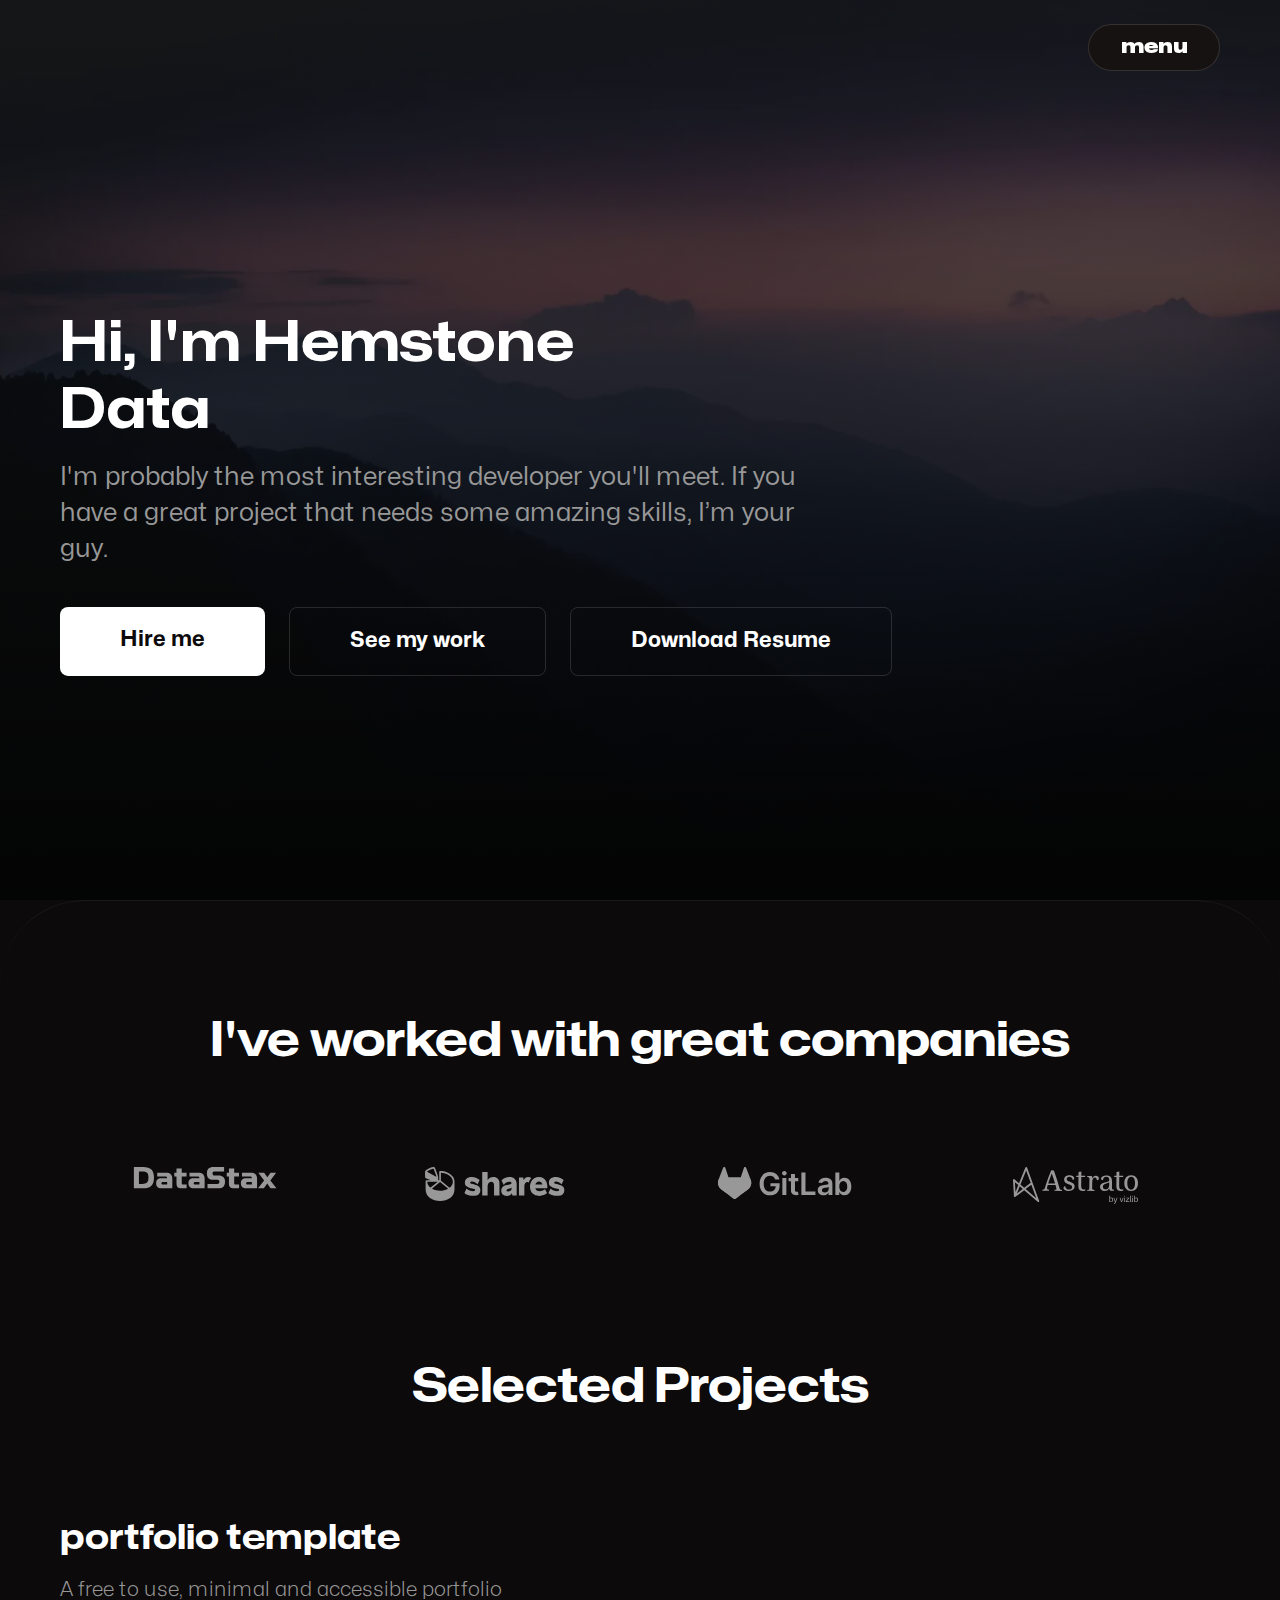
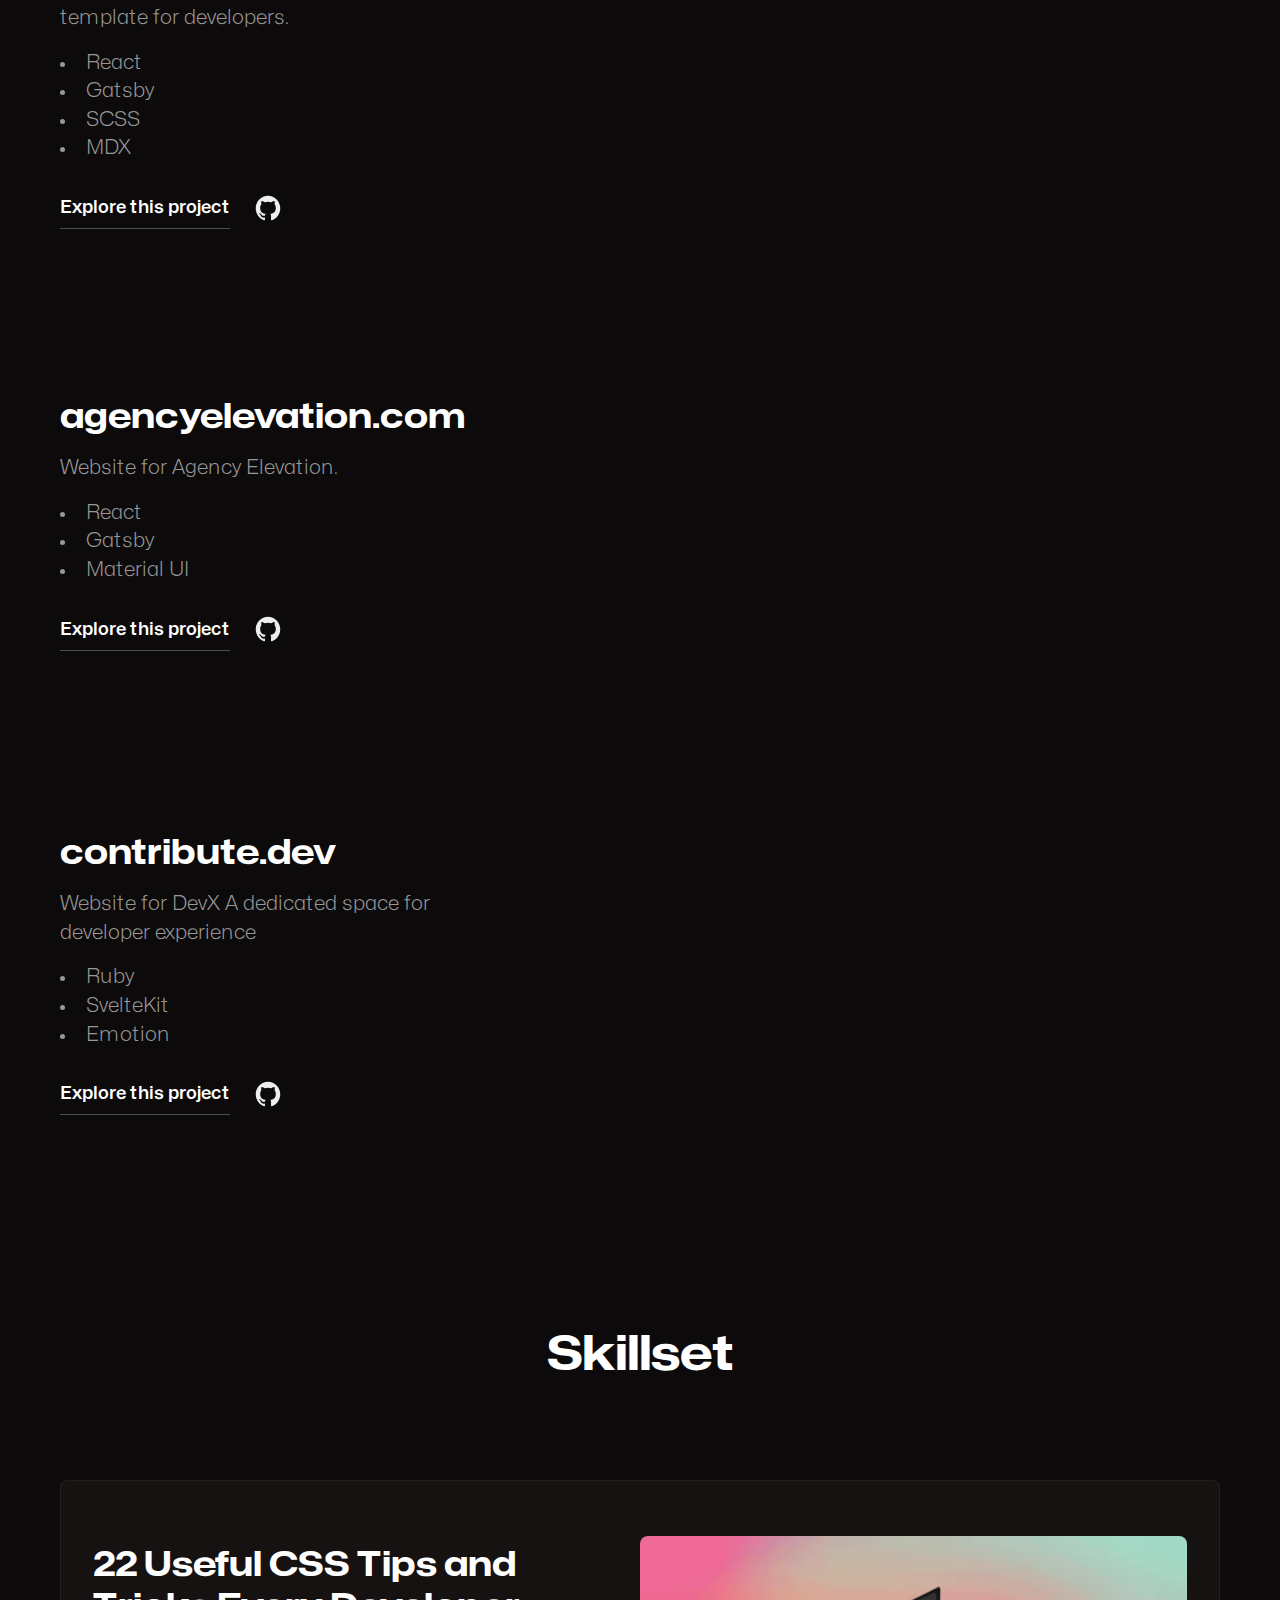
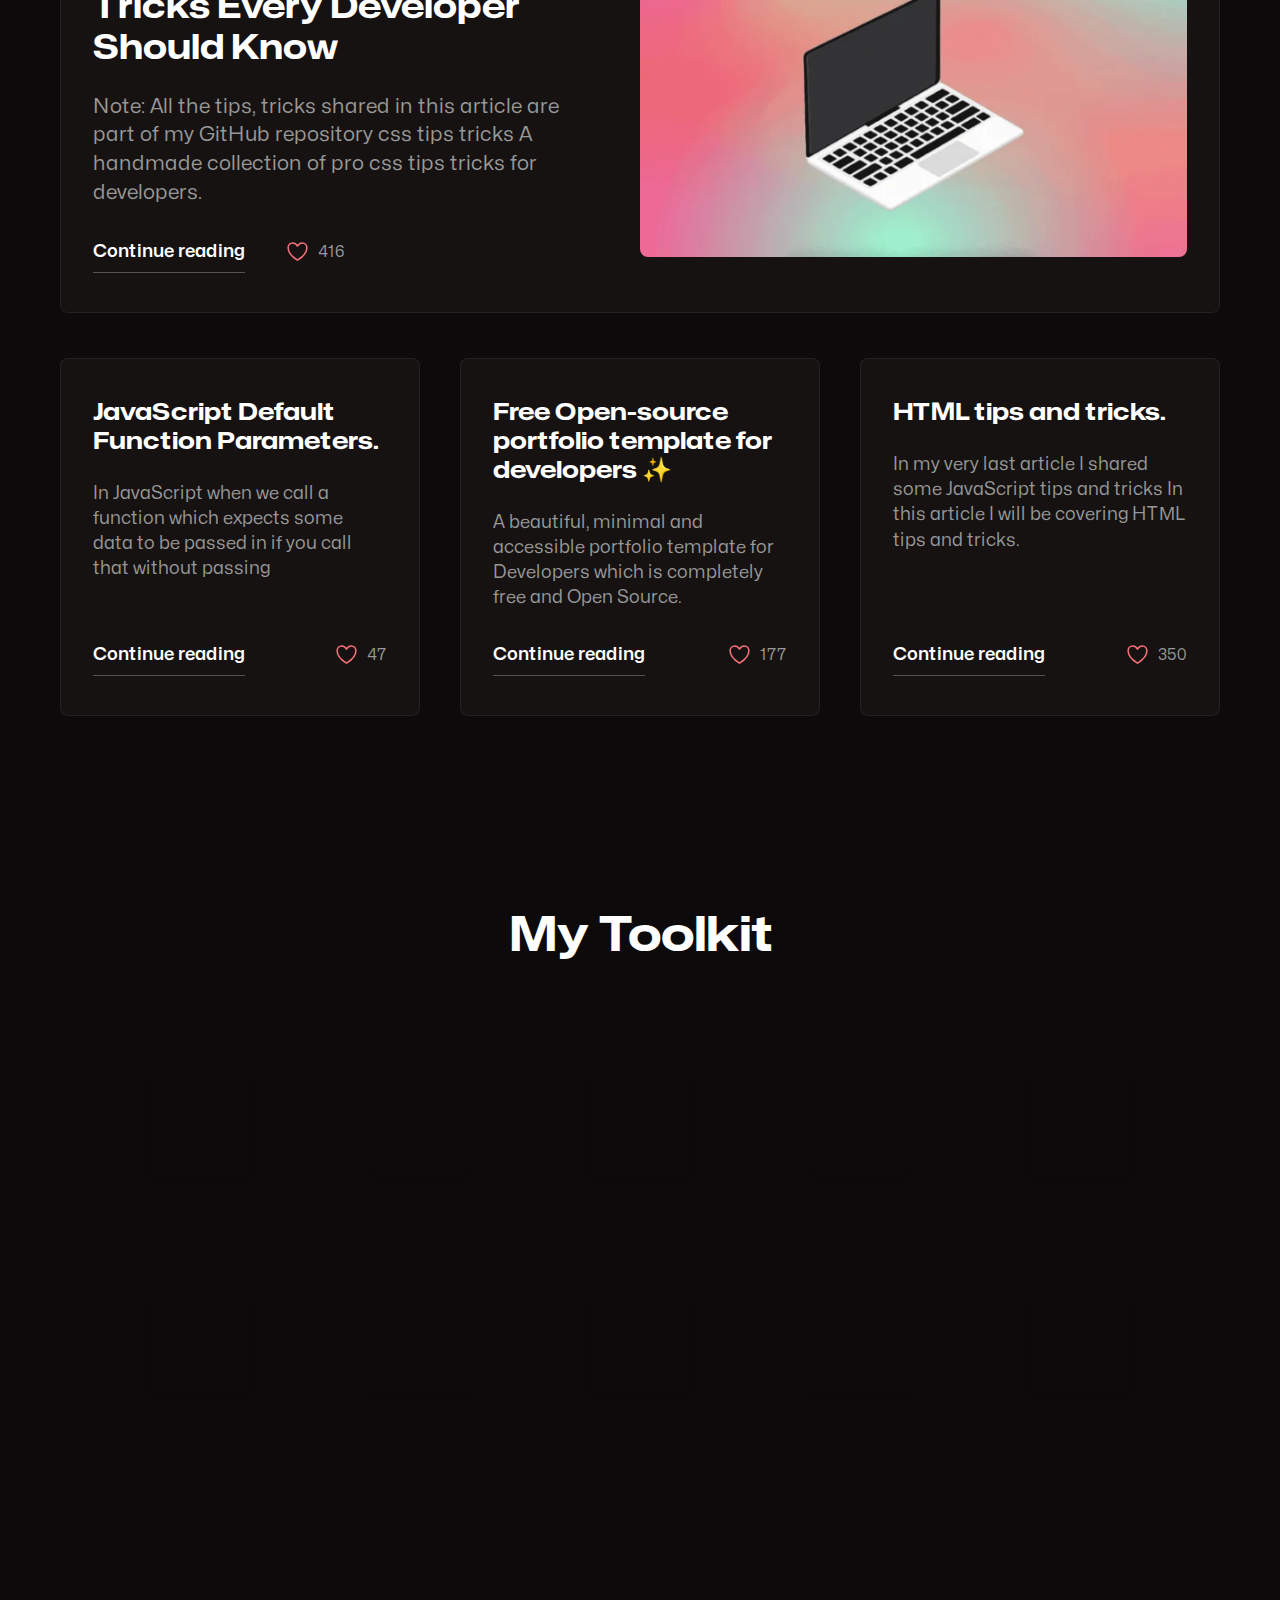
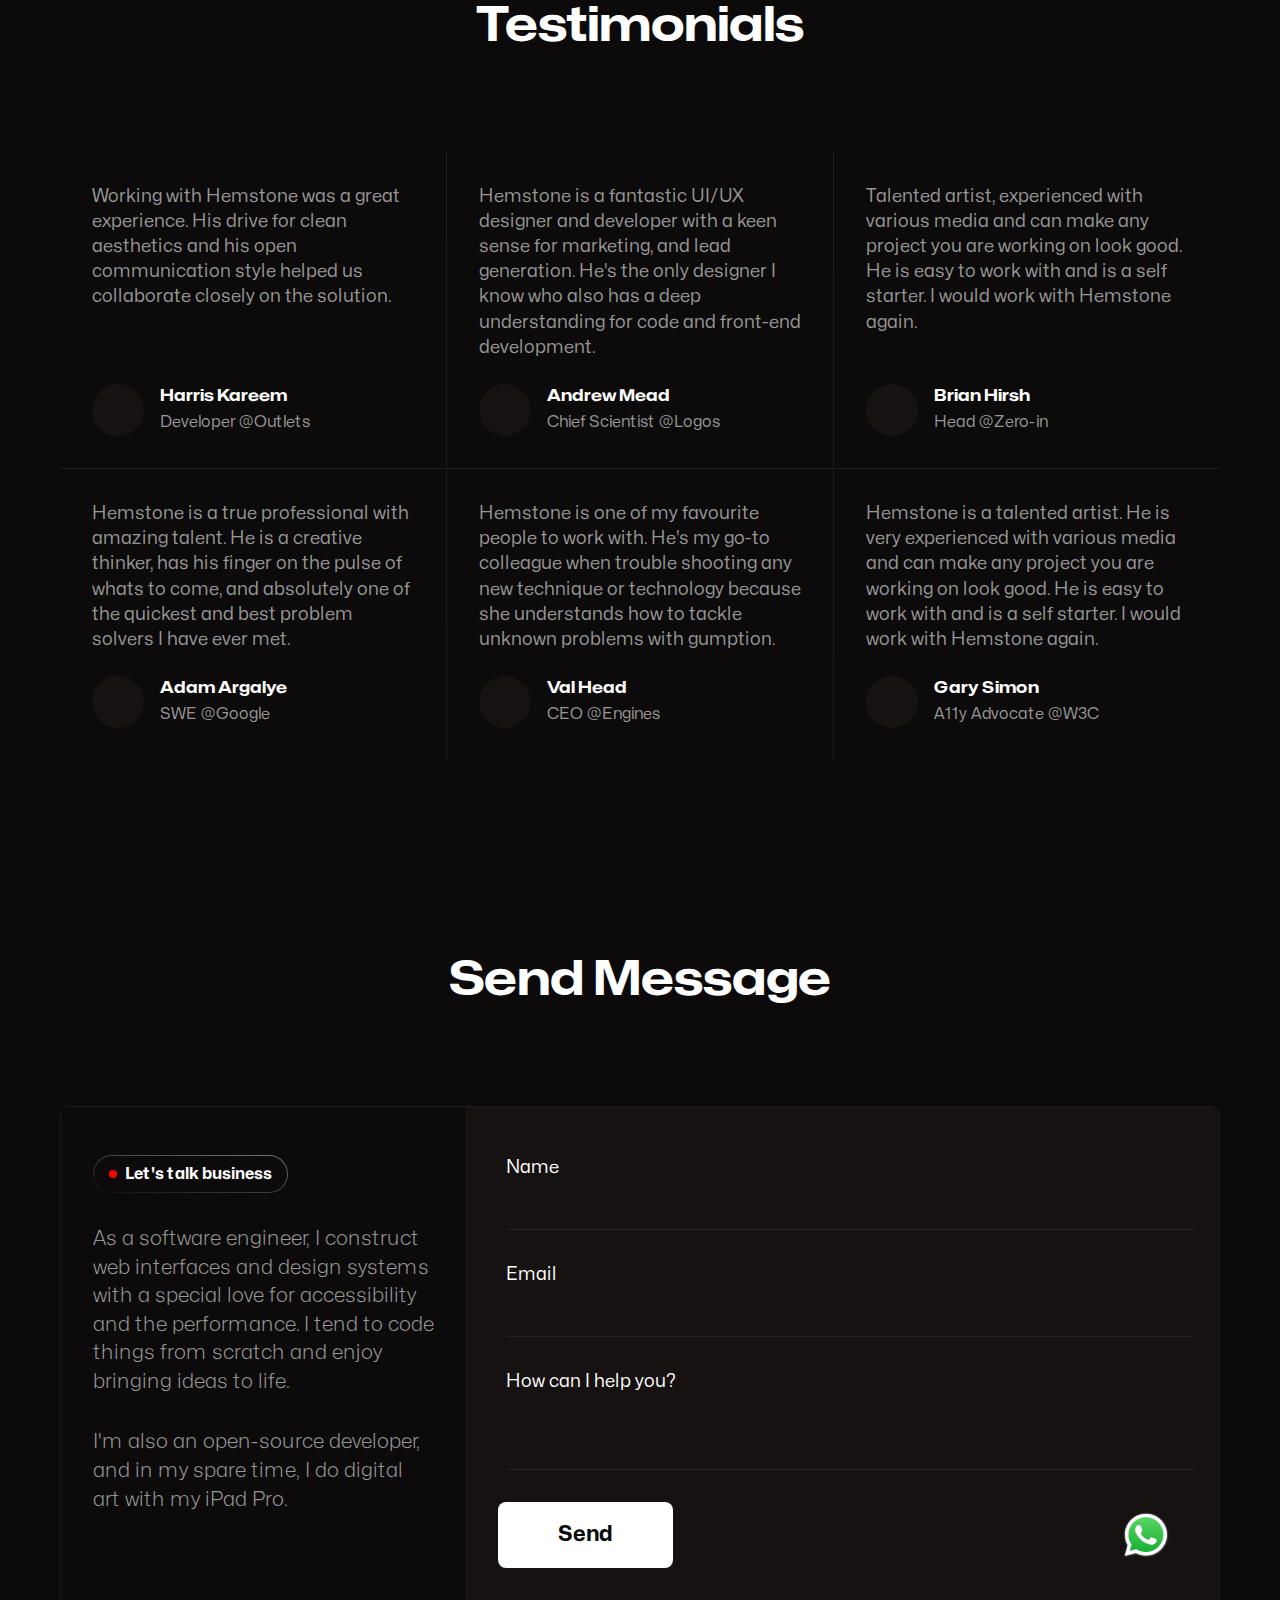
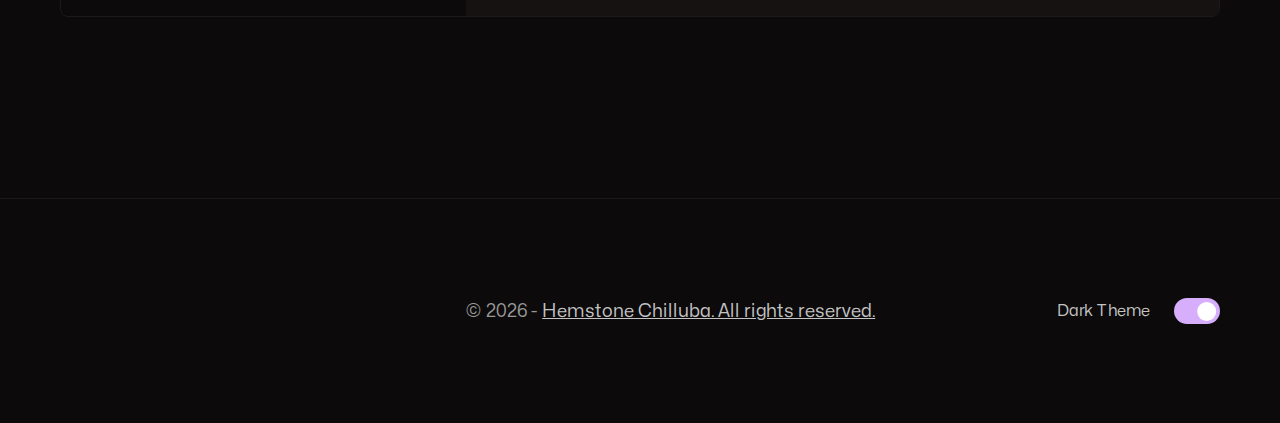
<file: index.html>
<!--
  Greetings!

  This delightful template has been meticulously crafted and brought to life by Syed Mohsin. It is generously shared with the world, inviting you to unleash your creativity and tailor it to your heart's content.
-->

<!-- For any inquiries or collaborations reach out to me at devsyedmohsin@gmail.com -->

<!--
  Embrace the guidance inscribed within the comments below to fashion an awe-inspiring portfolio of your own.
-->


<!DOCTYPE html>
<html lang="en">
  <head>
    <meta charset="UTF-8" />
    <meta http-equiv="X-UA-Compatible" content="IE=edge" />
    <meta name="viewport" content="width=device-width, initial-scale=1.0" />
    <meta name="robots" content="index, follow" />
    <link rel="stylesheet" href="https://cdnjs.cloudflare.com/ajax/libs/font-awesome/5.15.4/css/all.min.css">


    <!-- Read and update content attributes accordingly  -->

    <meta
      name="description"
      content="Welcome to my portfolio website. I am a front-end web developer and I specialize in creating user-friendly, responsive and accessible websites. Explore my projects, open-source work and contact me for any inquiries or collaborations."
    />

    <!-- Google / Search Engine Tags -->
<meta itemprop="name" content="Syed Mohsin's Portfolio">
<meta itemprop="description" content="Welcome to my portfolio website. I am a front-end web developer and I specialize in creating user-friendly, responsive and accessible websites. Explore my projects, open-source work and contact me for any inquiries or collaborations.">

<!-- Reference screenshot of updated site's header in place of content -->
<meta itemprop="image" content="assets/images/sharing-card.png">

<!-- Facebook Meta Tags -->
<meta property="og:url" content="https://ossportfolio.netlify.app">
<meta property="og:type" content="website">
<meta property="og:title" content="Syed Mohsin's Portfolio">
<meta property="og:description" content="Welcome to my portfolio website. I am a front-end web developer and I specialize in creating user-friendly, responsive and accessible websites. Explore my projects, open-source work and contact me for any inquiries or collaborations.">

<!-- Reference screenshot of updated site's header in content -->
<meta property="og:image" content="assets/images/sharing-card.png">

<!-- Twitter Meta Tags -->
<meta name="twitter:card" content="summary_large_image">
<meta name="twitter:title" content="Syed Mohsin's Portfolio">
<meta name="twitter:description" content="Welcome to my portfolio website. I am a front-end web developer and I specialize in creating user-friendly, responsive and accessible websites. Explore my projects, open-source work and contact me for any inquiries or collaborations.">

<!-- Reference screenshot of updated site's header in content -->
<meta name="twitter:image" content="assets/images/sharing-card.png">


<!-- Update favicon href attribute with image of yourself -->
    <link
      rel="shortcut icon"
      href="assets/images/favicons.png"
      type="image/png"
    />

    <!-- Preloading fonts for better performance -->

    <link
      rel="preload"
      href="assets/fonts/Mona-Sans.woff2"
      as="font"
      type="font/woff2"
      crossorigin
    />

    <link rel="stylesheet" href="style.css"  />
    <script src="script.js" defer></script>

    <!-- Your name here -->
    <title>Hemstone Portfolio</title>
  </head>

  <body>

    <script>
      const theme = localStorage.getItem("theme") || "dark";
      document.body.classList.add(theme);
    </script>

    <header class="header">

      <div class="menu-btn-container">
        <div class="container">
          <button type="button"  class="menu-btn">menu</button>
        </div>
      </div>

      <nav class="nav hidden">
        <ol class="nav-items">
          <li class="nav-item"><a href="#">Home</a></li>
          <li class="nav-item"><a href="#work">My Work</a></li>
          <li class="nav-item"><a href="#blog">See Blog</a></li>
          <li class="nav-item"><a href="#skills">My Skills</a></li>
          <li class="nav-item">
            <a href="#contact" data-focused="last-focused">Contact</a>
          </li>
        </ol>
      </nav>
      
      <div class="container">
             <div class="header-textbox">
               <!-- Replace with your name and job title -->
               <h1 class="h1">
                 <span>Hi, I'm Hemstone</span>
                 <span id="job-title"></span>
               </h1>
           
               <!-- Add a small introductory paragraph about yourself -->
               <p class="header-text">
                I'm probably the most interesting developer you'll meet. If you have a great project that needs some amazing skills, I’m your guy.
               </p>
           
               <div class="header-btns">
                 <a href="#contact" class="btn btn-cta">Hire me</a>
                 <a href="#work" class="btn btn-secondary">See my work</a>
                 <a href="Hemstone Chilluba.pdf" download class="btn btn-secondary">Download Resume</a> <!-- Add this line -->
               </div>
             </div>
           </div>
           </header>
           
           <script>
             // Job titles to display with typing effect
             const jobTitles = ["Data Scientist", "Big Data Analyst", "Business Analyst", "AI Specialist"];
           
             // Get the job title element
             const jobTitleElement = document.getElementById('job-title');
           
             // Index to keep track of job titles
             let titleIndex = 0;
           
             // Index to keep track of characters
             let charIndex = 0;
           
             // Typing speed (milliseconds per character)
             const typingSpeed = 100;
           
             // Function to type characters
             function typeCharacter() {
               // Add the next character to the text
               jobTitleElement.textContent += jobTitles[titleIndex][charIndex];
           
               // Move to the next character
               charIndex++;
           
               // Check if all characters have been typed
               if (charIndex === jobTitles[titleIndex].length) {
                 setTimeout(deleteCharacter, 2000); // Wait before deleting characters
               } else {
                 setTimeout(typeCharacter, typingSpeed); // Continue typing characters
               }
             }
           
             // Function to delete characters
             function deleteCharacter() {
               // Remove the last character from the text
               jobTitleElement.textContent = jobTitleElement.textContent.slice(0, -1);
           
               // Check if all characters have been deleted
               if (jobTitleElement.textContent === '') {
                 titleIndex++; // Move to the next job title
                 if (titleIndex >= jobTitles.length) {
                   titleIndex = 0; // Loop back to the first job title
                 }
                 charIndex = 0; // Reset character index
                 setTimeout(typeCharacter, 0); // Start typing the next job title after a short delay
               } else {
                 setTimeout(deleteCharacter, 50); // Continue deleting characters
               }
             }
           
             // Start typing the initial job title
             setTimeout(typeCharacter, 500);
           </script>
      

    <main>
      <section class="client">
        <div class="container">
          <h2 class="h2">I've worked with great companies</h2>
          <div class="logos">
            <!-- Replace alt with client/company name and src attributes of images with path to relative img of client logo -->
            <div class="logo-group">
              <img
                loading="lazy"
                src="assets/images/trusted-by/stripe.svg"
                alt="Ideacraft"
                class="logo hide to-top"
              />

              <img
                loading="lazy"
                src="assets/images/trusted-by/datastax.svg"
                alt="Golden grid"
                class="logo"
              />

              <img
                loading="lazy"
                src="assets/images/trusted-by/coke.svg"
                alt="Theia"
                class="logo hide to-bottom"
              />
            </div>
            <div class="logo-group">
              <img
                loading="lazy"
                src="assets/images/trusted-by/gm.svg"
                alt="General motors"
                class="logo hide to-top"
              />

              <img
                loading="lazy"
                src="assets/images/trusted-by/shares.svg"
                alt="Chippy"
                class="logo"
              />
              <img
                loading="lazy"
                src="assets/images/trusted-by/shopify.svg"
                alt="Shopify"
                class="logo hide to-bottom"
              />
            </div>
            <div class="logo-group">
              <img
                loading="lazy"
                src="assets/images/trusted-by/agency-elevation.svg"
                alt="Agency elevation"
                class="logo hide to-top"
              /><img
                loading="lazy"
                src="assets/images/trusted-by/gitlab.svg"
                alt="Ron jones"
                class="logo"
              /><img
                loading="lazy"
                src="assets/images/trusted-by/duolingo.svg"
                alt="Mighty furniture's"
                class="logo hide to-bottom"
              />
            </div>
            <div class="logo-group">
              <img
                loading="lazy"
                src="assets/images/trusted-by/coyote.svg"
                alt="Bulls eye"
                class="logo hide to-top"
              />
              <img
                loading="lazy"
                src="assets/images/trusted-by/astrato.svg"
                alt="Chippy"
                class="logo"
              />
              <img
                loading="lazy"
                src="assets/images/trusted-by/mercado.svg"
                alt="Fastlane"
                class="logo hide to-bottom"
              />
            </div>
          </div>
        </div>
      </section>

      <section class="work">
        <div class="container">
          <h2 class="h2" id="work">Selected Projects</h2>
          <div class="work-boxes">
            <div class="work-box">
              <div class="work-textbox">
                <!-- Add your project title here -->
                <h3 class="h3">portfolio template</h3>
                <!-- Add small description of your project  -->
                <p class="work-text">
                  A free to use, minimal and accessible portfolio template for
                  developers.
                </p>
                <!-- Add technologies you used to build the project -->
                <ol class="work-technologies">
                  <li>React</li>
                  <li>Gatsby</li>
                  <li>SCSS</li>
                  <li>MDX</li>
                </ol>

                <div class="work-links">
                  <!-- Add url of project in href attribute -->
                  <a href="https://github.com/devsyedmohsin" target="_blank" rel="noopener" class="link"
                    >Explore this project</a
                  >

                  <!-- Add link to project source code in href attribute if applicable otherwise feel free to delete or comment the markup -->
                  <a
                    href="https://github.com/devsyedmohsin"
                    target="_blank"
                    rel="noopener"
                    title="Source code"
                  >
                    <img
                      src="assets/images/social-links/github.svg"
                      alt="GitHub"
                      loading="lazy"
                    />
                  </a>
                </div>
              </div>

         <!-- Update img src and alt attribute  -->

              <picture class="work-img">
                <img
                  loading="lazy"
                  src="assets/images/work/portfolio-template.webp"
                  alt="agency elevation"
                />
              </picture>
            </div>
            <div class="work-box">
              <div class="work-textbox">
                <!-- Add your project title here -->
                <h3 class="h3">agencyelevation.com</h3>
                <!-- Add small description of your project  -->

                <p class="work-text">Website for Agency Elevation.</p>
                <ol class="work-technologies">
                  <li>React</li>
                  <li>Gatsby</li>
                  <li>Material UI</li>
                </ol>
                <div class="work-links">
                  <!-- Add url of project in href attribute -->
                  <a href="#" target="_blank" rel="noopener" class="link"
                    >Explore this project</a
                  >

                     <!-- Add link to project source code in href attribute if applicable otherwise feel free to delete or comment the markup -->
                  <a
                    href="http://github.com/devsyedmohsin"
                    target="_blank"
                    rel="noopener"
                    title="Source code"
                  >
                    <img
                      src="assets/images/social-links/github.svg"
                      alt="GitHub"
                      loading="lazy"
                    />
                  </a>
                </div>
              </div>
         <!-- Update img src and alt attribute  -->
              <picture class="work-img">
                <img
                  loading="lazy"
                  src="assets/images/work/agency-elevation.webp"
                  alt="portfolio template"
                />
              </picture>
            </div>
            <div class="work-box">
              <div class="work-textbox">
                <!-- Add your project title here -->
                <h3 class="h3">contribute.dev</h3>
                <!-- Add small description of your project  -->
                <p class="work-text">
                  Website for DevX A dedicated space for developer experience
                </p>
                <ol class="work-technologies">
                  <li>Ruby</li>
                  <li>SvelteKit</li>
                  <li>Emotion</li>
                </ol>
                <div class="work-links">
                  <!-- Add url of project in href attribute -->
                  <a href="#" target="_blank" rel="noopener" class="link"
                    >Explore this project</a
                  >

                   <!-- Add link to project source code in href attribute if applicable otherwise feel free to delete or comment the markup -->
                  <a
                    href="#"
                    target="_blank"
                    rel="noopener"
                    title="Source code"
                  >
                    <img
                      src="assets/images/social-links/github.svg"
                      alt="GitHub"
                      loading="lazy"
                    />
                  </a>
                </div>
              </div>
         <!-- Update img src and alt attribute  -->
              <picture class="work-img">
                <img
                  loading="lazy"
                  src="assets/images/work/contribute-dev.webp"
                  alt="contribute dev"
                />
              </picture>
            </div>
          </div>
        </div>
      </section>

      <!-- I write blog posts on dev.to at https://dev.to/devsyedmohsin. I have linked my articles accordingly, so please update the article title, description, and link accordingly. For example, if you write an article on Medium, link your article to Medium. Also, don't forget to update the reaction count. -->

      <section class="article">
        <div class="container">
          <h2 class="h2" id="blog">Skillset</h2>
          <div class="article-boxes">
            <article class="article-box featured-article">
              <div class="article-textbox">
                <div>
                  <h3 class="h3">
                    22 Useful CSS Tips and Tricks Every Developer Should Know
                  </h3>
                  <p class="article-text">
                    Note: All the tips, tricks shared in this article are part
                    of my GitHub repository css tips tricks A handmade
                    collection of pro css tips tricks for developers.
                  </p>
                </div>
                <div class="article-info">
                  <a href="https://dev.to/devsyedmohsin" class="link" target="_blank" rel="noopener"
                    >Continue reading</a
                  >
                  <span class="reaction-count">
                    <img src="./assets/images/heart-outline.svg" alt="heart" />
                    416
                  </span>
                </div>
              </div>
              <picture class="article-illustration">
                <img
                  src="assets/images/featured-blog.webp"
                  alt="MacBook Pro"
                  loading="lazy"
                />
              </picture>
            </article>
            <article class="article-box">
              <div class="article-textbox">
                <div>
                  <h3 class="h4">JavaScript Default Function Parameters.</h3>
                  <p class="article-text">
                    In JavaScript when we call a function which expects some
                    data to be passed in if you call that without passing
                  </p>
                </div>
                <div class="article-info">
                  <a href="https://dev.to/devsyedmohsin" class="link" target="_blank" rel="noopener"
                    >Continue reading</a
                  >
                  <span class="reaction-count">
                    <img
                      src="./assets/images/heart-outline.svg"
                      alt="heart"
                      loading="lazy"
                    />
                    47
                  </span>
                </div>
              </div>
            </article>
            <article class="article-box">
              <div class="article-textbox">
                <div>
                  <h3 class="h4">
                    Free Open-source portfolio template for developers ✨
                  </h3>
                  <p class="article-text">
                    A beautiful, minimal and accessible portfolio template for
                    Developers which is completely free and Open Source.
                  </p>
                </div>
                <div class="article-info">
                  <a href="https://dev.to/devsyedmohsin/free-open-source-portfolio-template-for-developers-4g1d" class="link" target="_blank" rel="noopener"
                    >Continue reading</a
                  >
                  <span class="reaction-count">
                    <img
                      src="./assets/images/heart-outline.svg"
                      alt="heart"
                      loading="lazy"
                    />
                    177
                  </span>
                </div>
              </div>
            </article>
            <article class="article-box">
              <div class="article-textbox">
                <div>
                  <h3 class="h4">HTML tips and tricks.</h3>
                  <div class="article-text">
                    In my very last article I shared some JavaScript tips and
                    tricks In this article I will be covering HTML tips and
                    tricks.
                  </div>
                </div>
                <div class="article-info">
                  <a href="https://dev.to/devsyedmohsin" class="link" target="_blank" rel="noopener"
                    >Continue reading</a
                  >
                  <span class="reaction-count">
                    <img
                      loading="lazy"
                      src="./assets/images/heart-outline.svg"
                      alt="heart"
                    />
                    350
                  </span>
                </div>
              </div>
            </article>
          </div>
        </div>
      </section>

      <!-- Update skills-img src, alt  and title attributes I have added some other logos in assets/images/skill for your convenience feel free to pick one if required  -->

      <section class="skills"> <div class="container"> <h2 class="h2" id="skills">My Toolkit</h2> <div class="skills-imgs"> <img src="assets/images/skills/react.webp" alt="React" class="skills-img" loading="lazy" title="React"> <img src="assets/images/skills/svelte.webp" alt="Svelte" class="skills-img" loading="lazy" title="Svelte"> <img src="assets/images/skills/typescript.webp" alt="Typescript" class="skills-img" loading="lazy" title="Typescript"> <img src="assets/images/skills/a11y.webp" alt="Accessibility" class="skills-img" loading="lazy" title="Web Accessibility"> <img src="assets/images/skills/shell.webp" alt="Shell" class="skills-img" loading="lazy" title="Shell"> <img src="assets/images/skills/next-js.webp" alt="NextJS" class="skills-img" loading="lazy" title="NextJS"> <img src="assets/images/skills/graphql.webp" alt="Graph Ql" class="skills-img" loading="lazy" title="Graph QL"> <img src="assets/images/skills/git.webp" alt="Git" class="skills-img" loading="lazy" title="Git"> <img src="assets/images/skills/html.webp" alt="CSS" class="skills-img" loading="lazy" title="CSS"> <img src="assets/images/skills/js.webp" alt="JavaScript" class="skills-img" loading="lazy" title="JavaScript"> </figure> </div> </div> </section>

      <!-- Replace testimonials, author name, author job, img src and, alt attributes -->

      <section>
        <h2 class="h2">Testimonials</h2>
        <div class="container">
          <ol class="testimonials">
            <li class="testimonial">
              <blockquote class="testimonial-text">
                Working with Hemstone was a great experience. His drive for clean aesthetics and his open communication style helped us collaborate closely on the solution.
              </blockquote>
              <figure class="testimonial-author">
                <img
                  src="assets/images/testimonials/rich-harris.png"
                  alt="Rich Harris"
                  loading="lazy"
                />
                <figcaption>
                  <h3 class="testimonial-author-name">Harris Kareem</h3>
                  <p class="testimonial-author-job">Developer @Outlets</p>
                </figcaption>
              </figure>
            </li>
            <li class="testimonial">
              <blockquote class="testimonial-text">
                Hemstone is a fantastic UI/UX designer and developer with a keen sense for marketing, and lead generation. He's the only designer I know who also has a deep understanding for code and front-end development.
              </blockquote>
              <figure class="testimonial-author">
                <img
                  src="assets/images/testimonials/frank-mcsherry.webp"
                  alt="Andrew Mead"
                  loading="lazy"
                />
                <figcaption>
                  <h3 class="testimonial-author-name">
                   Andrew Mead
                  </h3>
                  <p class="testimonial-author-job">Chief Scientist @Logos
                  </p>
                </figcaption>
              </figure>
            </li>
            <li class="testimonial">
              <blockquote class="testimonial-text">
             
                Talented artist, experienced with various
                media and can make any project you are working on look good. He is
                easy to work with and is a self starter. I would work with Hemstone
                again.
              </blockquote>
              <figure class="testimonial-author">
                <img
                  src="assets/images/testimonials/brian-hirsh.png"
                  alt="Brian Hirsh"
                  loading="lazy"
                />
                <figcaption>
                  <h3 class="testimonial-author-name">Brian Hirsh</h3>
                  <p class="testimonial-author-job">Head @Zero-in</p>
                </figcaption>
              </figure>
            </li>
            <li class="testimonial">
              <blockquote class="testimonial-text">
                Hemstone is a true professional with amazing talent. He is a creative
                thinker, has his finger on the pulse of whats to come, and
                absolutely one of the quickest and best problem solvers I have
                ever met.
              </blockquote>
              <figure class="testimonial-author">
                <img
                  src="assets/images/testimonials/adam.png"
                  alt="Adam Argalye"
                  loading="lazy"
                />
                <figcaption>
                  <h3 class="testimonial-author-name">Adam Argalye</h3>
                  <p class="testimonial-author-job">SWE @Google</p>
                </figcaption>
              </figure>
            </li>
            <li class="testimonial">
              <blockquote class="testimonial-text">
               Hemstone is one of my favourite people to work with. He's my go-to colleague when trouble shooting any new technique or technology because she understands how to tackle unknown problems with gumption. 
              </blockquote>
              <figure class="testimonial-author">
                <img
                  src="assets/images/testimonials/val-head.png"
                  alt="Val Head"
                  loading="lazy"
                />
                <figcaption>
                  <h3 class="testimonial-author-name">Val Head</h3>
                  <p class="testimonial-author-job">CEO @Engines</p>
                </figcaption>
              </figure>
            </li>
            <li class="testimonial">
              <blockquote class="testimonial-text">
                Hemstone is a talented artist. He is very experienced with various
                media and can make any project you are working on look good. He is
                easy to work with and is a self starter. I would work with Hemstone 
                again.
              </blockquote>
              <figure class="testimonial-author">
                <img
                  src="assets/images/testimonials/tim-satterwhite.webp"
                  alt="Gary Simon"
                  loading="lazy"
                />
                <figcaption>
                  <h3 class="testimonial-author-name">Gary Simon</h3>
                  <p class="testimonial-author-job">A11y Advocate @W3C</p>
                </figcaption>
              </figure>
            </li>
          </ol>
        </div>
      </section>
      <section class="contact">
        <div class="container">
          <h2 class="h2" id="contact">Send Message</h2>
          <div class="contact-content">
            <div class="contact-textbox">
              <!-- Please comment this component if you're not available for hire -->
              <strong href="#" class="hire-alert">
                <span class="indicator"></span> Let's talk business
              </strong>
              <p class="contact-text">
                As a software engineer, I construct web interfaces and design systems with a special love for accessibility and the performance. I tend to code things from scratch and enjoy bringing ideas to life.
              </p>
              <p class="contact-text">
                I'm also an open-source developer, and in my spare time, I do digital art with my iPad Pro.
              </p>
              <!-- Replace src with your signatures and name -->
              <img src="assets/images/signatures.png" alt="Syed Mohsin" class="signatures" loading="lazy" />
            </div>
            <form action="#" class="contact-form" netlify>
              <div class="form-field">
                <label for="name">Name</label>
                <input type="text" name="name" id="name" required />
              </div>
              <div class="form-field">
                <label for="email">Email</label>
                <input type="email" name="email" id="email" required inputmode="email" />
              </div>
              <div class="form-field">
                <label for="message">How can I help you?</label>
                <textarea name="message" id="message" required></textarea>
              </div>
              <div class="form-buttons">
                <button type="submit" class="btn btn-cta">Send</button>
                <a href="https://wa.me/+254704162957" target="_blank" class="whatsapp-link">
                  <img src="whatsapp-icon.png" alt="WhatsApp" class="whatsapp-icon" />
                </a>
              </div>
            </form>
          </div>
        </div>
      </section>
    </main>

    <footer class="footer">
      <div class="container">
        <div class="footer-content">
          <!-- Update href and src attributes -->
          <nav>
            <ol class="footer-links">
              <li class="footer-link">
                <a title="GitHub" href="https://github.com/devsyedmohsin" target="_blank" rel="noopener"
                  ><img
                    loading="lazy"
                    src="assets/images/social-links/github.svg"
                    alt="GitHub"
                /></a>
              </li>
              <li class="footer-link">
                <a title="Codepen" href="https://github.com/devsyedmohsin" target="_blank" rel="noopener"
                  ><img
                    loading="lazy"
                    src="assets/images/social-links/codepen.svg"
                    alt="Codepen"
                /></a>
              </li>
              <li class="footer-link">
                <a title="Linkedin" href="https://www.linkedin.com/in/syed-mohisn-raza-393177262/" target="_blank" rel="noopener"
                  ><img
                    loading="lazy"
                    src="assets/images/social-links/linkedin.svg"
                    alt="Linkedin"
                /></a>
              </li>
              <li class="footer-link">
                <a title="Twitter" href="https://github.com/devsyedmohsin" target="_blank" rel="noopener"
                  ><img
                    loading="lazy"
                    src="assets/images/social-links/twitter.svg"
                    alt="Twitter"
                /></a>
              </li>
            </ol>
          </nav>
          <p class="footer-text">
            &copy; <span>2024</span> - <a target="_blank" rel="noopener" href="https://github.com/devsyedmohsin">Hemstone Chilluba. All rights reserved.</a>
          </p>
          <label class="theme-switch" for="theme-switch">
            <span>Dark Theme</span>
            <input type="checkbox" id="theme-switch" role="switch"/>
          </label>
          <button id="scrollToTopBtn" onclick="scrollToTop()"><i class="fas fa-chevron-up"></i></button>        
        </div>
      </div>
    </footer>
  </body>
</html>
</file>
<file: style.css>
/* --------------------------------- */
/* ----- Basic Setup -----*/
/* --------------------------------- */

@font-face {
  font-family: "Mona Sans";
  src: url("assets/fonts/Mona-Sans.woff2") format("woff2 supports variations"),
    url("assets/fonts/Mona-Sans.woff2") format("woff2-variations");
  font-display: swap;
  font-weight: 200 900;
  font-stretch: 75% 125%;
}

:root {
  --h1: 3.5rem;
  --h2: 3rem;
  --h3: 2.145rem;
  --h4: 1.5rem;
  --text-large: 1.6rem;
  --text-medium: 1.275rem;
  --text-small: 1.125rem;

  --gradient-brand: radial-gradient(
      at 60% 31%,
      rgb(255, 131, 139) 0px,
      transparent 50%
    ),
    radial-gradient(at 48% 98%, rgba(0, 255, 166, 0.707) 0px, transparent 50%),
    radial-gradient(at 84% 67%, rgb(255, 129, 125) 0px, transparent 50%),
    radial-gradient(at 16% 47%, rgb(255, 90, 112) 0px, transparent 50%),
    radial-gradient(at 73% 11%, rgb(115, 255, 225) 0px, transparent 50%),
    radial-gradient(at 49% 37%, rgba(255, 249, 89, 0.695) 0px, transparent 50%),
    radial-gradient(at 70% 21%, rgba(58, 255, 186, 0.715) 0px, transparent 50%);
  --easing: cubic-bezier(0.86, 0, 0.07, 1);

  --site-max-width: 1280px;
  --gutter-nano: 0.5rem;
  --gutter-micro: 1rem;
  --gutter-x-small: 1.5rem;
  --gutter-small: 2rem;
  --gutter-medium: 2.5rem;
  --gutter-large: 3rem;
  --gutter-x-large: 6rem;
  --gutter-huge: 12rem;

  --scroll-padding: 4.375rem;
  --radius: 85px;
}

body.dark {
  --bg-color-primary: #0c0a0a;
  --bg-color-secondary: #161211;
  --important: #fff;
  --sub: #c3c3c3;
  --body: #989898;
  --border: #c0c0c015;
  --border-dark: #c0c0c02f;
  --gradient-border: linear-gradient(to left bottom, #777, #0e0d0d);
  --shadow: 0 1rem 1rem #00000040;
}

body.light {
  --bg-color-primary: #fbfbfb;
  --bg-color-secondary: #ffffff;
  --important: #000;
  --sub: #111;
  --body: #585b63;
  --border: #62626234;
  --border-dark: #5e5e5e1f;
  --gradient-border: linear-gradient(to left bottom, #000000c6, #0e0d0d00);
  --shadow: 0 1rem 1rem rgba(0, 0, 0, 0.25);
}

*,
*::after,
*::before {
  margin: 0;
  padding: 0;
  box-sizing: inherit;
}

html {
  font-family: "Mona Sans", sans-serif;
  box-sizing: border-box;
  scroll-padding-top: var(--scroll-padding);
}

@media (max-width: 1200px) {
  html {
    font-size: 90%;
  }
}

@media (max-width: 645px) {
  html {
    font-size: 80%;
  }
}

body {
  font-size: var(--text-medium);
  color: var(--body);
  background-color: var(--bg-color-primary);
  line-height: 1.4;
  text-rendering: optimizeLegibility;
  overflow-x: hidden;
}

/* Improve media defaults */

picture,
svg,
img {
  display: block;
  max-inline-size: 100%;
  object-fit: contain;
}

textarea {
  resize: none;
}

/* --------------------------------- */
/* ----- Typography -----*/
/* --------------------------------- */

input,
textarea,
button {
  font: inherit;
}

p,
h1,
h2,
h3,
.h4 {
  overflow-wrap: break-word;
}

h1,
h2,
h3,
.h4 {
  font-stretch: 125%;
  line-height: 1.2;
  color: var(--important);
}

.h1 {
  font-size: var(--h1);
}

.h2 {
  font-size: var(--h2);
  text-align: center;
}

.h3 {
  font-size: var(--h3);
}

.h4 {
  font-size: var(--h4);
}

@media (max-width: 845px) {
  :root {
    --h1: 2.845rem;
    --h2: 2.45rem;
    --h3: 1.85rem;
  }
}

@media (max-width: 700px) {
  :root {
    --h1: 2.545rem;
  }
}

@media (max-width: 545px) {
  :root {
    --h1: 2.4rem;
    --text-large: 1.5rem;
  }
}

@media (max-width: 485px) {
  :root {
    --h1: 2.145rem;
    --h2: 1.875rem;
    --h3: 1.6rem;
    --text-large: 1.345rem;
  }
}

/* --------------------------------- */
/* ----- Utilities -----*/
/* --------------------------------- */

/* Center and constrain the width of page sections */

.container {
  max-inline-size: var(--site-max-width);
  margin-inline: auto;
}

@media (max-width: 1375px) {
  :root {
    --site-max-width: 1160px;
  }
}

@media (max-width: 1275px) {
  .container {
    padding-inline: var(--gutter-small);
  }
}

@media (max-width: 1200px) {
  .container {
    padding-inline: var(--gutter-medium);
  }
}

@media (max-width: 575px) {
  .container {
    padding-inline: var(--gutter-small);
  }
}

/* disable scroll when menu is opened */

.lock-screen {
  overflow-y: hidden;
}

/* hides visually and removes from accessibility tree  */

.hidden {
  visibility: hidden;
  transform: translateX(-100%);
}

.transform {
  transform: translateY(6rem);
  opacity: 0;
}

.shown {
  transition: 0.1s;
  color: lightgrey;
}

/* --------------------------------- */
/* ----- Components -----*/
/* --------------------------------- */

.btn {
  font-size: 1.35rem;
  font-weight: 700;
  text-decoration: none;
  text-align: center;
  padding: 18px 60px;
  border-radius: var(--gutter-nano);
  transition: 0.3s all ease-in-out;
  cursor: pointer;
}

@media (max-width: 700px) {
  .btn {
    padding: 16px 48px;
  }
}

@media (max-width: 485px) {
  .btn {
    font-size: 1.2rem;
    padding: 14px 38px;
  }
}

.btn-cta {
  color: var(--bg-color-primary);
  background-color: var(--important);
}

body.dark .btn-cta:hover,
body.dark .btn-cta:focus {
  box-shadow: #ffffff40 0 0 0 var(--gutter-nano);
}

body.light .btn-cta:hover,
body.light .btn-cta:focus {
  box-shadow: #07070733 0 0 0 var(--gutter-nano);
}

.btn-secondary {
  border: 1px solid var(--border-dark);
  color: var(--important);
}

.btn-secondary:hover,
.btn-secondary:focus {
  border-color: var(--important);
}

.link {
  display: inline-block;
  font-weight: 600;
  font-size: var(--text-small);
  padding: var(--gutter-nano) 0;
  text-decoration: none;
  color: var(--important);
  position: relative;
}

.link::after,
.link::before {
  content: "";
  width: 100%;
  height: 1px;
  margin-block-start: var(--gutter-nano);
  position: absolute;
  bottom: -1px;
  left: 0;
  transition: 300ms;
}

body.dark .link::before {
  background-color: #d3d3d357;
}

body.dark .link::after {
  background-color: white;
}

body.light .link::before {
  background-color: lightgray;
}

body.light .link::after {
  background-color: black;
}

.link::after {
  background-color: white;
  transform-origin: left;
  transform: scaleX(0);
}

.link:hover::after,
.link:focus::after {
  transform: scaleX(1);
}

/* --------------------------------- */
/* ----- Layout -----*/
/* --------------------------------- */

section:not(:first-child) {
  padding-block-start: var(--gutter-huge);
}

section:first-child {
  padding-block-start: 7rem;
}

@media (max-width: 885px) {
  :root {
    --gutter-huge: 8rem;
    --gutter-x-large: 4rem;
  }
}

main {
  border-top: 1px solid var(--border);
  border-top-left-radius: var(--radius);
  border-top-right-radius: var(--radius);
  background-color: var(--bg-color-primary);
  transform: translateY(calc(-1 * var(--radius)));
}

@media (max-width: 1185px) {
  :root {
    --radius: 45px;
  }
}

/* --------------------------------- */
/* ----- Menu Button -----*/
/* --------------------------------- */

.menu-btn-container {
  position: fixed;
  width: 100%;
  top: var(--gutter-x-small);
  left: 0;
  z-index: 4;
}

.menu-btn {
  display: block;
  margin-inline-start: auto;
  border: 1px solid var(--border-dark);
  inline-size: 132px;
  padding-block: var(--gutter-nano);
  border-radius: var(--gutter-large);
  text-decoration: none;
  background-color: var(--bg-color-secondary);
  color: var(--important);
  cursor: pointer;
}

.menu-btn,
.nav-items a {
  font-stretch: 125%;
  font-weight: 900;
}

/* --------------------------------- */
/* ----- Navigation -----*/
/* --------------------------------- */

.nav {
  min-block-size: 100vh;
  position: fixed;
  width: 100%;
  background-color: #ff5e99;
  background-image: var(--gradient-brand);
  transition: 450ms var(--easing);
  z-index: 3;
}

.nav-items {
  position: absolute;
  top: 50%;
  left: 15%;
  transform: translateY(-50%) translateX(-15%);
  list-style-type: none;
}

.nav-item:not(:last-child) {
  margin-block-end: var(--gutter-x-small);
}

.nav-item a {
  display: inline-block;
  font-size: var(--h2);
  text-decoration: none;
  color: #fff;
}

.nav-item a::after {
  content: "";
  display: block;
  block-size: var(--gutter-nano);
  width: 100%;
  transform: scale(0);
  transform-origin: left;
  background-color: white;
  transition: transform 250ms var(--easing);
}

.nav-item a:hover::after,
.nav-item a:focus::after {
  transform: scale(1);
}

/* --------------------------------- */
/* ----- Header -----*/
/* --------------------------------- */

.header {
  min-block-size: calc(100vh + var(--radius));
  background-attachment: fixed;
  background-size: cover;
  background-position: center;
  background-repeat: no-repeat;
  position: relative;
}

body.dark .header {
  background-image: linear-gradient(#0000008b, #000000e6),
    url("assets/images/hero-bg.webp");
}

body.light .header {
  background-image: linear-gradient(#ffffffa2, #ffffffe6),
    url("assets/images/hero-bg-light.webp");
}

.header-textbox {
  position: absolute;
  top: 50%;
  transform: translateY(-50%);
}

.h1 span {
  display: block;
}

.header-text {
  font-size: var(--text-large);
  font-weight: 400;
  max-inline-size: 745px;
  margin-block-start: var(--gutter-micro);
  margin-block-end: var(--gutter-medium);
}

@media (max-width: 1200px) {
  .header-text {
    max-inline-size: 685px;
  }
}

@media (max-width: 845px) {
  .header-text {
    max-inline-size: 585px;
  }
}

.header-btns {
  display: inline-flex;
  gap: var(--gutter-x-small);
}

@media (max-width: 400px) {
  .header-textbox {
    left: 0;
    text-align: center;
    padding-inline: 0.6rem;
  }
  .header-btns {
    flex-direction: column;
    width: 80%;
  }
}

/* --------------------------------- */
/* ----- Clients -----*/
/* --------------------------------- */

.logos {
  display: flex;
  justify-content: space-around;
  align-items: flex-start;
  padding-block-start: var(--gutter-x-large);
}

@media (max-width: 885px) {
  .logos {
    padding-block-start: calc(
      var(--gutter-x-large) + var(--gutter-x-large) - 2rem
    );
  }
}

.logo-group {
  display: flex;
  flex-direction: column;
  align-items: center;
  justify-content: center;
  position: relative;
}

.logo {
  position: absolute;
  top: 0;
  max-block-size: 60px;
  max-inline-size: 150px;
  transition: all 2.4s cubic-bezier(0.25, 1, 0.5, 1);
}

@media (max-width: 845px) {
  .logo {
    max-inline-size: 100px;
  }

  .logo-group:last-child {
    display: none;
  }
}

@media (max-width: 400px) {
  .logo {
    max-inline-size: 85px;
  }
}

.logo.hide {
  opacity: 0;
}

.logo.to-top {
  transform: scale(0.4) translateY(-150px);
}

.logo.to-bottom {
  transform: scale(0.4) translateY(150px);
}

body.dark .logo {
  filter: invert(97%) grayscale(100%) opacity(0.6);
}

body.light .logo {
  filter: grayscale(100%) opacity(0.6);
}

/* --------------------------------- */
/* ----- Work -----*/
/* --------------------------------- */

.work-boxes {
  padding-block-start: var(--gutter-x-large);
}

.work-box {
  display: flex;
  justify-content: space-between;
  align-items: center;
}

@media (max-width: 1045px) {
  .work-boxes {
    max-inline-size: fit-content;
    margin-inline: auto;
  }

  .work-box {
    flex-direction: column-reverse;
    align-items: flex-start;
  }

  .work-img {
    margin-block-end: var(--gutter-medium);
  }
}

.work-box:not(:last-child) {
  margin-block-end: var(--gutter-huge);
}

@media (max-width: 1285px) {
  .work-box:not(:last-child) {
    margin-block-end: 8rem;
  }
}

.work-img,
.work-textbox {
  flex-basis: 49%;
}

.work-img {
  max-inline-size: 785px;
  transition: 0.6s all;
}

body.light .work-img {
  box-shadow: var(--shadow);
}

.work-textbox {
  max-inline-size: 445px;
}

@media (max-width: 885px) {
  .work h2 {
    margin-block-start: 45px;
  }
}

@media (max-width: 485px) {
  .work h2 {
    margin-block-start: 0;
  }
}

.work-text {
  margin-block: var(--gutter-micro);
}

.work-technologies {
  list-style-position: inside;
  list-style-type: disc;
  margin-block-end: var(--gutter-x-small);
}

.work-links {
  display: inline-flex;
  align-items: center;
  gap: var(--gutter-x-small);
}

.work-links img {
  block-size: 28px;
  inline-size: 28px;
}

body.dark .work-links img {
  filter: invert(1);
}

/* Github icon */

.work-links > a:last-child {
  transition: 0.3s transform ease-in;
}

.work-links > a:last-child:hover,
.work-links > a:last-child:focus {
  transform: scale(1.1);
}

.work-text,
.contact-text,
.work-technologies {
  font-weight: 300;
}

.work-textbox h3,
.work-text,
.work-technologies,
.work-links {
  --delay: 0.2s;
  animation: slide-up 0.6s cubic-bezier(0.16, 1, 0.3, 1) both;
  animation-play-state: paused;
}

.work-text {
  animation-delay: var(--delay);
}

.work-technologies {
  animation-delay: calc(var(--delay) * 1.5);
}

.work-links {
  animation-delay: calc(var(--delay) * 2);
}

@keyframes slide-up {
  from {
    transform: translateY(45px);
    opacity: 0;
  }

  to {
    transform: none;
    opacity: 1;
  }
}

/* --------------------------------- */
/* ----- Articles -----*/
/* --------------------------------- */

.article-boxes {
  display: flex;
  flex-flow: row wrap;
  gap: 3.5%;
  margin-block-start: var(--gutter-x-large);
}

.article-box {
  flex-basis: 31%;
  border: 1px solid var(--border);
  padding: var(--gutter-medium) var(--gutter-small);
  border-radius: var(--gutter-nano);
  background-color: var(--bg-color-secondary);
}

.article-textbox {
  height: 100%;
  display: flex;
  flex-direction: column;
}

.article-text {
  font-size: var(--text-small);
  margin-block: var(--gutter-x-small);
}

.article-info {
  display: flex;
  justify-content: space-between;
  margin-block-start: auto;
}

.reaction-count {
  display: inline-flex;
  align-items: center;
  gap: var(--gutter-nano);
  font-size: initial;
}

@media (max-width: 985px) {
  .article-boxes {
    max-inline-size: 685px;
    margin-inline: auto;
    justify-content: center;
    gap: 4%;
  }

  .article-box:nth-of-type(2),
  .article-box:nth-of-type(3) {
    flex-basis: 48%;
  }

  .article-box:last-child {
    display: none;
  }
}

@media (max-width: 650px) {
  .article-box:nth-child(2),
  .article-box:nth-child(3),
  .article-box:last-child {
    flex-basis: 100%;
  }

  .featured-article {
    margin-block-end: 0;
  }

  .article-box:not(:last-child) {
    margin-block-end: var(--gutter-x-small);
  }

  .article-box:last-child {
    display: block;
  }
}

/* --------------------------------- */
/* ----- Featured article -----*/
/* --------------------------------- */

.featured-article {
  flex-basis: 100%;
  display: flex;
  align-items: center;
  justify-content: space-between;
  margin-block-end: 44.8px;
}

@media (max-width: 985px) {
  .featured-article {
    margin-block-end: 24.4px;
    flex-direction: column-reverse;
  }
}

.featured-article .article-textbox {
  flex-basis: 44%;
}

.featured-article h3 {
  margin-block-start: var(--gutter-x-small);
}

.featured-article .article-illustration {
  flex-basis: 50%;
}

.article-illustration img {
  border-radius: var(--gutter-nano);
}

.featured-article .article-text {
  font-size: var(--text-medium);
}

.featured-article .article-info {
  justify-content: flex-start;
  gap: var(--gutter-medium);
}

/* --------------------------------- */
/* ----- Testimonials -----*/
/* --------------------------------- */

.testimonials {
  display: grid;
  grid-template-columns: repeat(3, 1fr);
  gap: 1px;
  margin-block-start: var(--gutter-x-large);
  list-style-type: none;
  background-image: linear-gradient(
    rgba(88, 88, 88, 0.297),
    rgba(214, 214, 214, 0.082)
  );
}

@media (max-width: 1100px) {
  .testimonials {
    grid-template-columns: repeat(2, 1fr);
  }
}

@media (max-width: 645px) {
  .testimonials {
    grid-template-columns: 1fr;
  }
}

.testimonial {
  display: flex;
  flex-direction: column;
  padding: var(--gutter-small);
  background-color: var(--bg-color-primary);
}

.testimonial-text {
  font-size: var(--text-small);
  margin-block-end: var(--gutter-x-small);
}

.testimonial-author {
  margin-block-start: auto;
  display: flex;
  align-items: center;
  gap: var(--gutter-micro);
}

.testimonial-author-name {
  margin-block-end: 0.3rem;
}

.testimonial-author-name,
.testimonial-author-job {
  font-size: initial;
}

.testimonial-author > img {
  block-size: 52px;
  inline-size: 52px;
  border-radius: 50%;
  background-color: var(--bg-color-secondary);
}

/* --------------------------------- */
/* ----- Skills -----*/
/* --------------------------------- */

.skills-imgs {
  display: flex;
  flex-flow: row wrap;
  justify-content: center;
  gap: var(--gutter-x-large);
  padding-block-start: var(--gutter-x-large);
}

.skills-img {
  block-size: 135px;
  inline-size: 135px;
}

@media (max-width: 1100px) {
  .skills-img {
    block-size: 100px;
    inline-size: 100px;
  }
}

@media (max-width: 810px) {
  .skills-img {
    block-size: 85px;
    inline-size: 85px;
  }
}

@media (max-width: 675px) {
  .skills-imgs {
    gap: var(--gutter-large);
  }
  .skills-img {
    block-size: 70px;
    inline-size: 70px;
  }
}

@media (max-width: 340px) {
  .skills-img {
    block-size: 55px;
    inline-size: 55px;
  }
}

/* --------------------------------- */
/* ----- Contact -----*/
/* --------------------------------- */

.contact-content {
  display: grid;
  grid-template-columns: minmax(245px, 35%) 1fr;
  margin-block: var(--gutter-x-large);
  border: 1px solid var(--border);
  border-radius: var(--gutter-nano);
}

@media (max-width: 1032px) {
  .contact-content {
    display: flex;
    flex-direction: column-reverse;
    max-inline-size: 845px;
    margin-inline: auto;
  }
}

.contact-textbox,
.contact-form {
  padding: var(--gutter-large) var(--gutter-small);
}

.hire-alert {
  display: inline-flex;
  align-items: center;
  gap: var(--gutter-nano);
  font-size: initial;
  padding: var(--gutter-nano) var(--gutter-micro);
  border-radius: var(--gutter-small);
  position: relative;
  z-index: 1;
  margin-block-end: var(--gutter-small);
  color: var(--important);
}

.hire-alert::before,
.hire-alert::after {
  content: "";
  position: absolute;
  inset: 0;
  border-radius: inherit;
}

.hire-alert::after {
  background-image: var(--gradient-border);
  z-index: -2;
}

.hire-alert::before {
  background-color: var(--bg-color-primary);
  inset: 1px;
  z-index: -1;
}

.indicator {
  display: inline-block;
  block-size: var(--gutter-nano);
  inline-size: var(--gutter-nano);
  border-radius: 50%;
  background-color: red;
  animation: blink 550ms alternate infinite var(--easing);
}

@keyframes blink {
  100% {
    opacity: 0;
  }
}

.contact-text {
  margin-block-end: var(--gutter-small);
}

.signatures {
  inline-size: 150px;
}

body.light .signatures {
  filter: invert(1);
}

.contact-form {
  background-color: var(--bg-color-secondary);
  border-top-right-radius: var(--gutter-nano);
  border-bottom-right-radius: var(--gutter-nano);
}

.form-field label,
.form-field input,
.form-field textarea {
  display: block;
  width: 100%;
}

.form-field label {
  color: var(--important);
}

.form-field input,
.form-field textarea {
  font-size: var(--text-small);
  color: var(--sub);
  border: none;
  outline: none;
  border-bottom: 1px solid var(--border);
  background-color: transparent;
}

.form-field input:focus,
.form-field textarea:focus {
  border-color: #888;
}

.form-field input,
.form-field textarea {
  margin-block-end: var(--gutter-small);
  padding: var(--gutter-nano);
  margin-inline: var(--gutter-nano);
}

.form-field label {
  font-size: var(--text-small);
  margin-block-end: var(--gutter-nano);
  margin-inline-start: var(--gutter-nano);
}

.contact-form button[type="submit"] {
  border: none;
}

/* --------------------------------- */
/* ----- Footer -----*/
/* --------------------------------- */

.footer {
  border-top: 1px solid var(--border);
  padding-block: var(--gutter-x-large);
}

.footer-content {
  display: flex;
  align-items: center;
  justify-content: space-between;
}

@media (max-width: 875px) {
  .footer-content {
    flex-direction: column-reverse;
    gap: var(--gutter-small);
  }
  .footer-text {
    text-align: center;
  }
}

.footer-text {
  font-size: var(--text-small);
}

.footer-text a {
  color: var(--sub);
}

.footer-links {
  display: flex;
  gap: var(--gutter-small);
  list-style-type: none;
}

@media (max-width: 1040px) {
  .footer-links {
    gap: var(--gutter-micro);
  }
}

.footer-link img {
  block-size: 32px;
  inline-size: 32px;
}

.footer-link a {
  opacity: 0.875;
  transition: 225ms ease-in opacity;
}

.footer-link a:hover {
  opacity: 1;
}

body.dark .footer-link img {
  filter: invert(1);
}

.theme-switch {
  /* Track */

  --track-size: calc(var(--thumb-size) * 2);
  --track-padding: 0.225rem;
  --track-inactive: hsl(80 0% 80%);
  --track-active: #d7aefb;

  --track-color-inactive: var(--track-inactive);
  --track-color-active: var(--track-active);

  /* Thumb */

  --thumb-position: 0%;
  --thumb-size: 1.2rem;
  --thumb: hsl(0 0% 100%);
  --thumb-highlight: hsla(0, 0%, 0%, 0.056);

  --thumb-color: var(--thumb);
  --thumb-color-highlight: var(--thumb-highlight);
}

.theme-switch {
  display: flex;
  align-items: center;
  gap: 2ch;
  user-select: none;
  -webkit-tap-highlight-color: transparent;
}

.theme-switch > span,
.theme-switch > input {
  cursor: pointer;
}

.theme-switch span {
  font-size: 1rem;
  color: var(--sub);
}

.theme-switch > input {
  -webkit-appearance: none;
  -moz-appearance: none;
  appearance: none;
  box-sizing: content-box;
  inline-size: var(--track-size);
  block-size: var(--thumb-size);
  padding: var(--track-padding);
  background-color: var(--track-color-inactive);
  border-radius: var(--track-size);
}

.theme-switch > input::after {
  display: block;
  content: "";
  inline-size: var(--thumb-size);
  block-size: var(--thumb-size);
  background-color: var(--thumb-color);
  border-radius: 50%;
  transform: translateX(var(--thumb-position));
  transition: 500ms all cubic-bezier(0.45, 0.05, 0.22, 1.3);
}

input:checked {
  --thumb-position: 100%;
  background-color: var(--track-active);
}
.skills-imgs {
  display: flex;
  flex-wrap: wrap;
  justify-content: center;
}
.skills-imgs {
  display: flex;
  flex-wrap: wrap;
  justify-content: center;
}
.skills-imgs {
  display: flex;
  flex-wrap: wrap;
  justify-content: center;
}

.skills-img {
  width: 100px;
  height: 100px;
  transition: transform 0.3s ease-in-out;
  padding: 12px;
  background-color: rgba(0, 0, 0, 0); /* Transparent background */
  border-radius: 8px;
  box-shadow: 0 3px 6px rgba(0, 0, 0, 0.1);
  margin: 12px;
  transform: translateZ(0); /* Trigger hardware acceleration */
}

.skills-img:hover {
  transform: scale(1.2); /* Enlarge the icon on hover */
}

.skills-img.active {
  transform: scale(1.4) translateY(-30px);
}

@keyframes float {
  0% {
    transform: translateY(0);
  }
  50% {
    transform: translateY(-10px);
  }
  100% {
    transform: translateY(0);
  }
}

.skills-img {
  animation: float 3s ease-in-out infinite;
}


/* WhatsApp link style */
.whatsapp-link {
  display: inline-flex;
  align-items: center;
  padding: 0.5rem;
  color: #25d366; /* Set the color to WhatsApp green */
  text-decoration: none;
  margin-left: auto; /* Push the WhatsApp icon to the far right */
}

/* WhatsApp icon style */
.whatsapp-icon {
  width: 50px; /* Increase the size of the WhatsApp icon */
  height: 50px; /* Increase the size of the WhatsApp icon */
  margin-right: 0.5rem;
  transition: transform 0.3s ease-in-out;
}

/* Adjust WhatsApp icon size for smaller screens */
@media screen and (max-width: 600px) {
  .whatsapp-icon {
    width: 20px; /* Adjust size for smaller screens */
    height: 20px; /* Adjust size for smaller screens */
  }
}

/* Hover effect for WhatsApp icon */
.whatsapp-link:hover .whatsapp-icon {
  transform: scale(1.2);
}

/* Hover effect for WhatsApp link */
.whatsapp-link:hover {
  transform: translateY(-2px);
}

/* Hover effect for WhatsApp icon on link hover */
.whatsapp-link:hover .whatsapp-icon:hover {
  transform: scale(1.3) rotate(360deg);
}

/* Adjust form buttons */
.form-buttons {
  display: flex;
  align-items: center;
}
#scrollToTopBtn {
  position: fixed;
  bottom: 10px; /* Adjusted bottom position */
  right: 10px; /* Adjusted right position */
  display: none;
  background-color: #000; /* Button background color (black) */
  color: #fff; /* Button text color */
  border: none;
  border-radius: 50%; /* Make it circular */
  width: 30px; /* Adjusted button width */
  height: 30px; /* Adjusted button height */
  font-size: 16px; /* Adjusted icon size */
  cursor: pointer;
  animation: bounce 1s infinite; /* Faster bounce animation */
  transition: box-shadow 0.3s ease; /* Smooth transition for box-shadow */
  box-shadow: 0 0 0 rgba(0, 0, 0, 0); /* Initially no shadow */
}

#scrollToTopBtn:hover {
  box-shadow: 0 0 20px 10px rgba(0, 0, 0, 0.5); /* Black glowing effect */
}

@keyframes bounce {
  0%, 20%, 50%, 80%, 100% {
    transform: translateY(0);
  }
  40% {
    transform: translateY(-3px); /* Adjusted bounce height */
  }
  60% {
    transform: translateY(-1.5px); /* Adjusted bounce height */
  }
}
</file>
